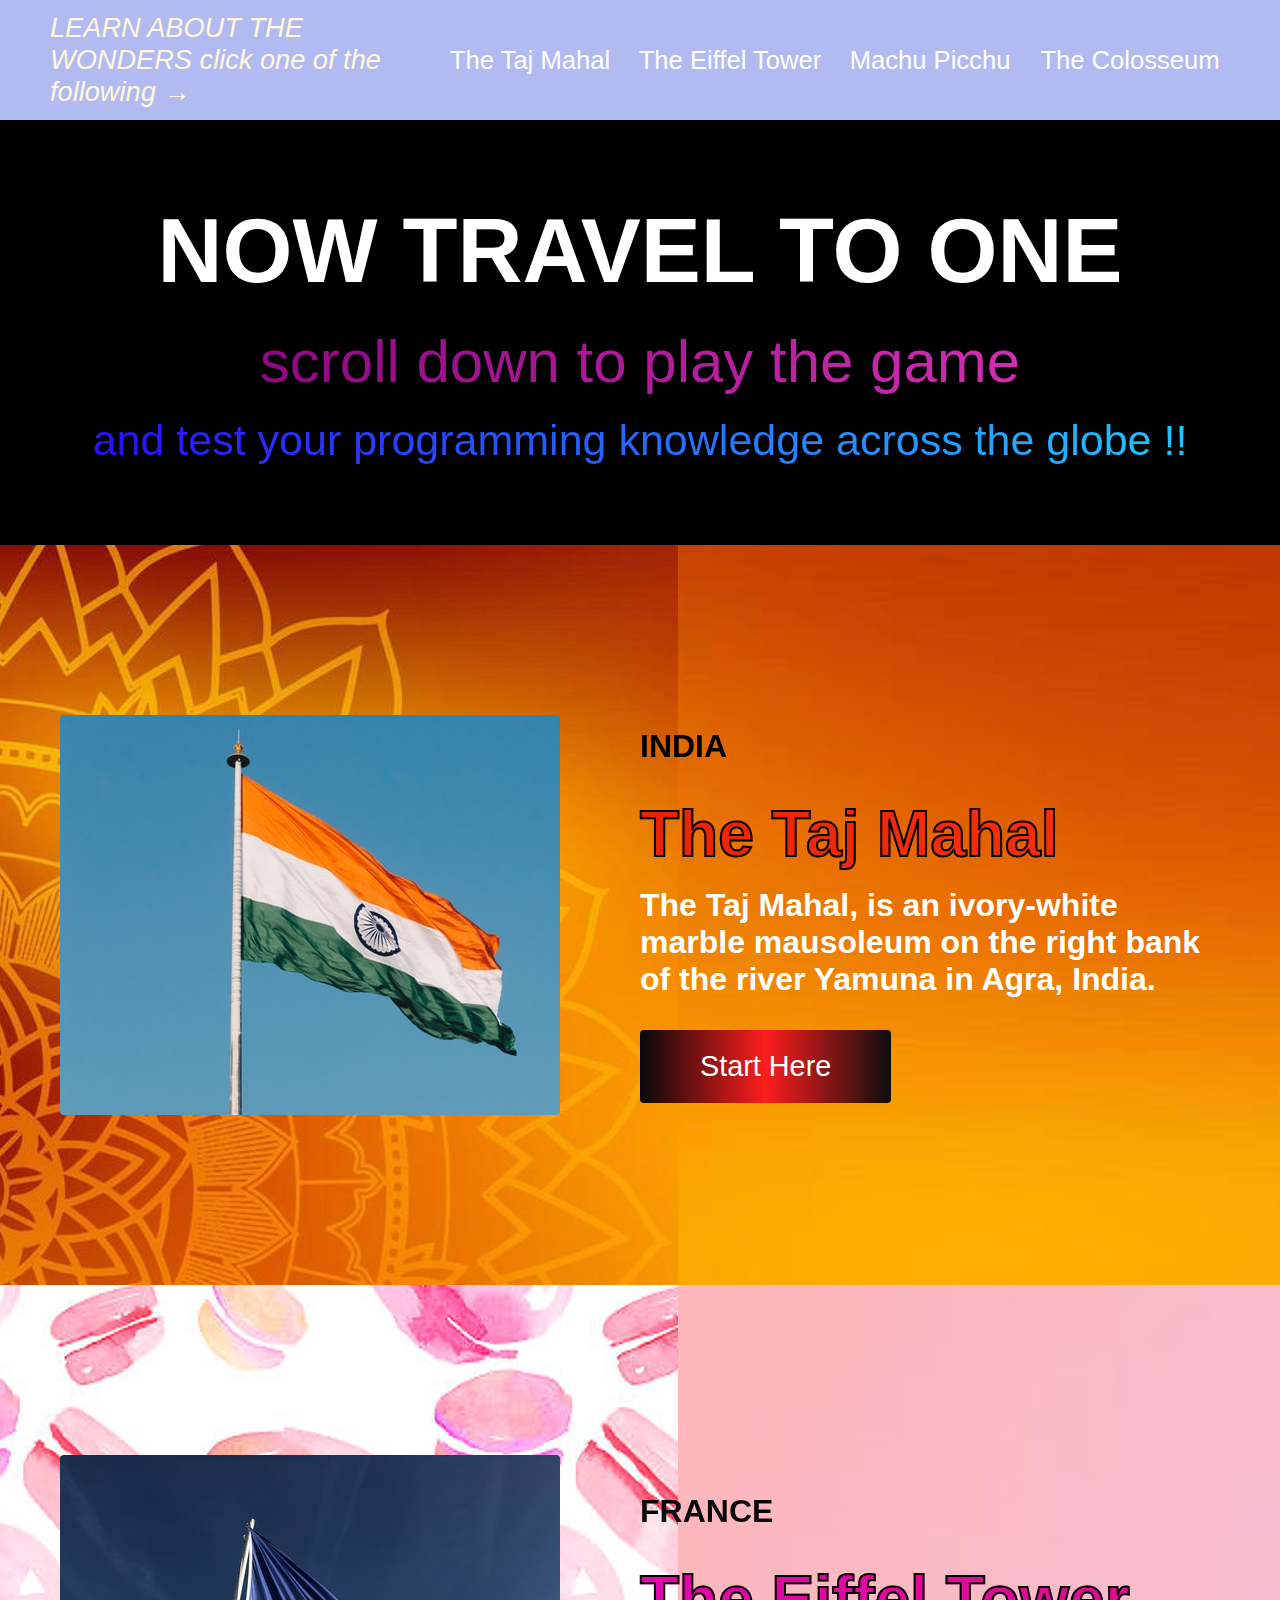
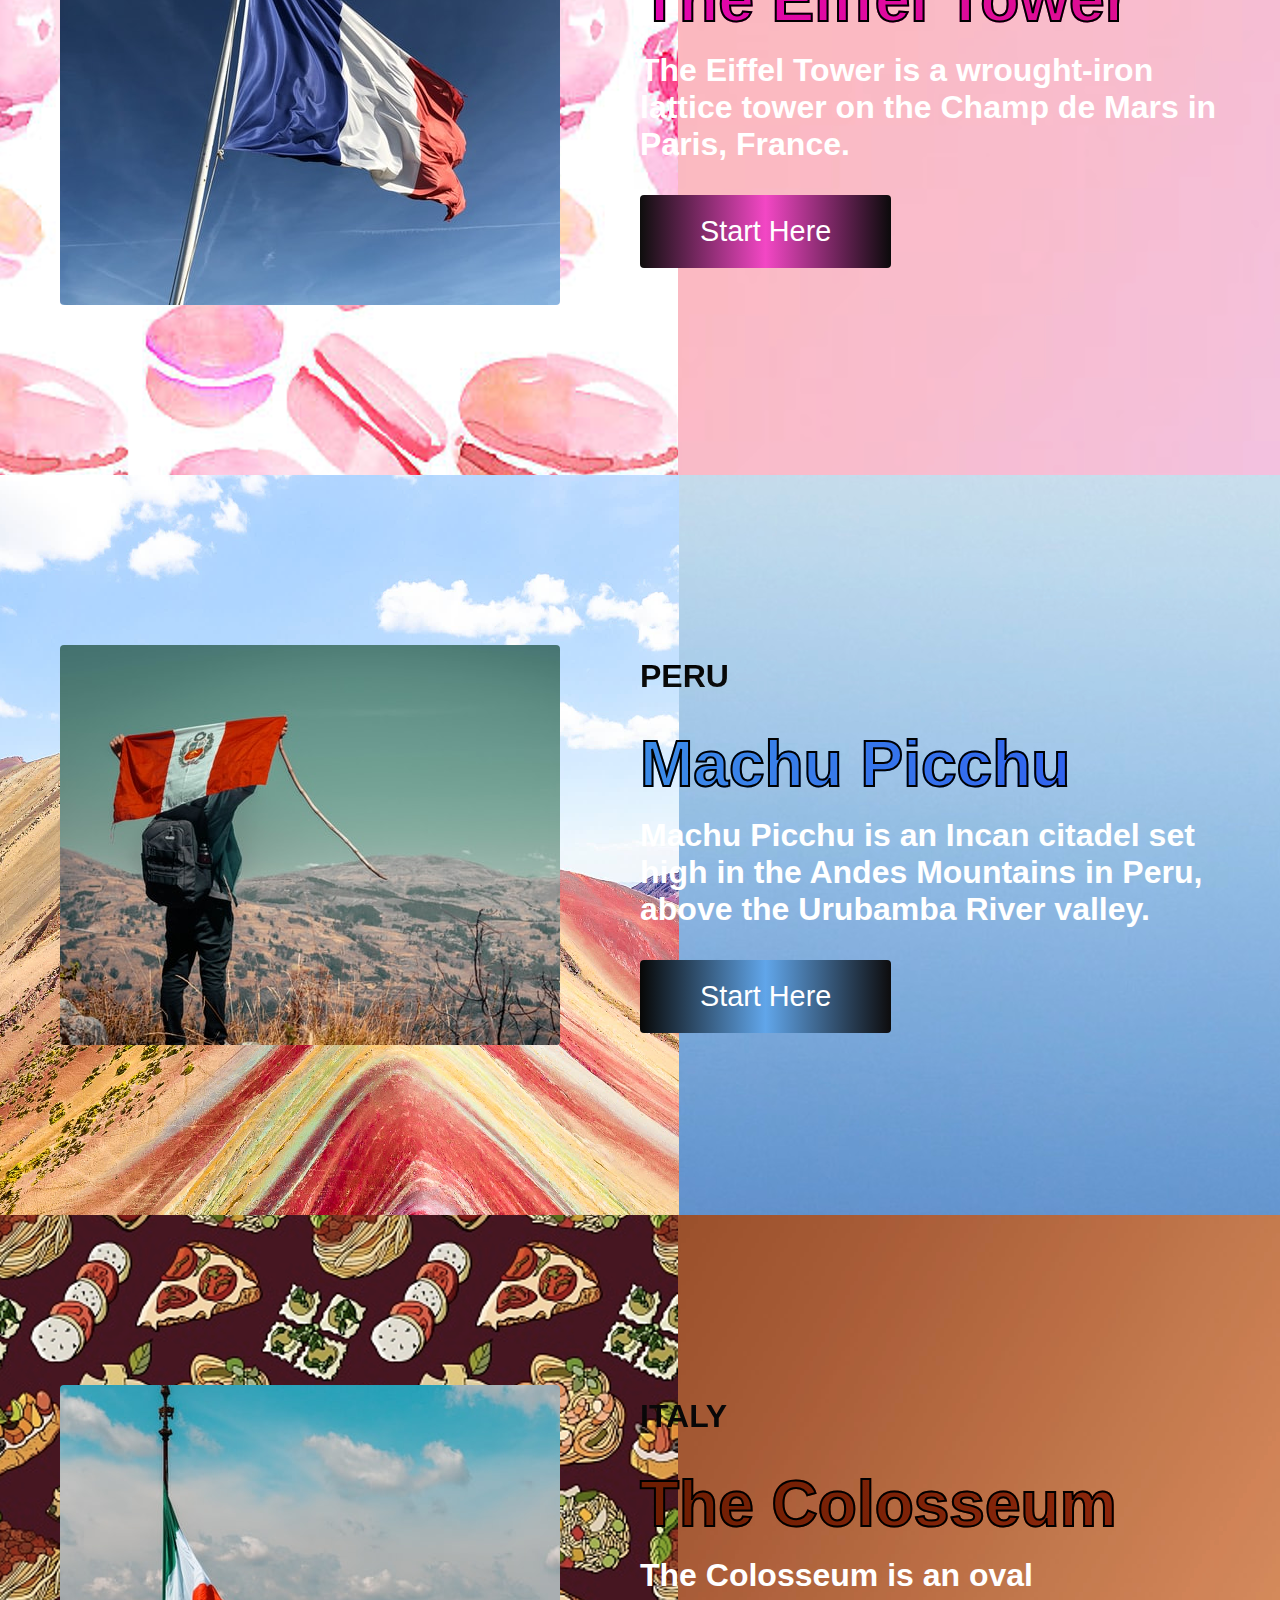
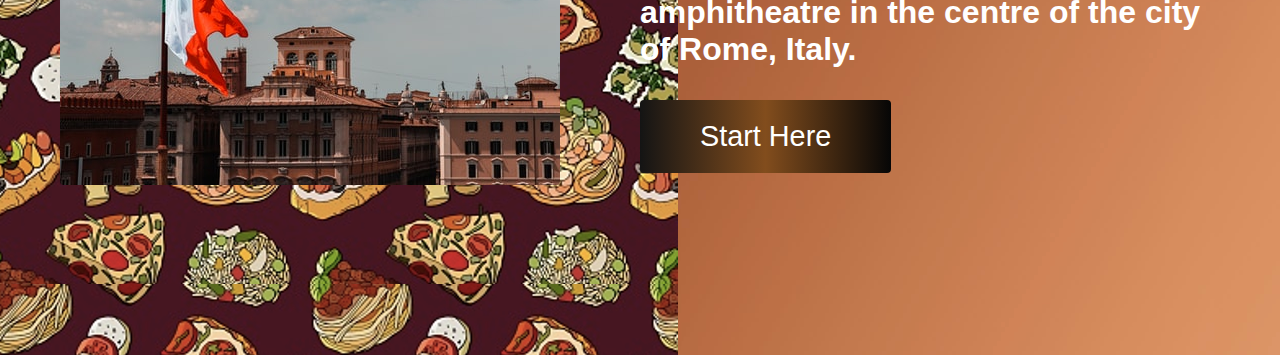
<file: index.html>
<!DOCTYPE html>
<html lang="en">
<head>
    <meta charset="UTF-8">
    <meta http-equiv="X-UA-Compatible" content="IE=edge">
    <meta name="viewport" content="width=device-width, initial-scale=1.0">
    <title>Travel to A Wonder</title>
    <link rel="stylesheet" href="styles.css">
</head>
<body>

    <nav class="control">
        <div class="control__drum">
          <a href="#home" id="control__logo">LEARN ABOUT THE WONDERS click one of the following →</a>
          <div class="control__toggle" id="mobile-menu">
            <span class="bar"></span>
            <span class="bar"></span>
            <span class="bar"></span>
          </div>
          <ul class="control__menu">
            <li class="control__item">
              <a href="india.html" class="control__links" id="one-page">The Taj Mahal</a>
            </li>
            <li class="control__item">
              <a href="paris.html" class="control__links" id="two-page">The Eiffel Tower</a>
            </li>
            <li class="control__item">
              <a href="peru.html" class="control__links" id="threes-page">Machu Picchu</a>
            </li>
            <li class="control__item">
                <a href="rome.html" class="control__links" id="four-page">The Colosseum</a>
              </li>

          </ul>
        </div>
      </nav>
      <div class="intro" id="home">
        <div class="intro_home">
          <h1 class="intro_heading">NOW TRAVEL TO ONE</h1>
          <p class="intro__description">scroll down to play the game</p>
          <p class="intro__description1">and test your programming knowledge across the globe !!</p>
        </div>
      </div>
      
      <div class="india" id="about">
        <div class="india__container">
          <div class="india__img--container">
            <div class="india__img--card"><i class="fas fa-layer-group"></i></div>
          </div>
          <div class="india__content">
            <h1>India</h1>
            <h2>The Taj Mahal</h2>
            <p>The Taj Mahal, is an ivory-white marble mausoleum on the right bank of the river Yamuna in Agra, India.</p>
            <button class="india__btn"><a href="question1.html">Start Here</a></button>
          </div>
        </div>
      </div>

      <div class="france" id="tower">
        <div class="france__container">
          <div class="france__img--container">
            <div class="france__img--card"><i class="fas fa-layer-group"></i></div>
          </div>
          <div class="france__content">
            <h1>France</h1>
            <h2>The Eiffel Tower</h2>
            <p>The Eiffel Tower is a wrought-iron lattice tower on the Champ de Mars in Paris, France.</p>
            <button class="france__btn"><a href="question2.html">Start Here</a></button>
          </div>
        </div>
      </div>

      <div class="peru" id="machu">
        <div class="peru__container">
          <div class="peru__img--container">
            <div class="peru__img--card"><i class="fas fa-layer-group"></i></div>
          </div>
          <div class="peru__content">
            <h1>Peru</h1>
            <h2>Machu Picchu</h2>
            <p>Machu Picchu is an Incan citadel set high in the Andes Mountains in Peru, above the Urubamba River valley.</p>
            <button class="peru__btn"><a href="question3.html">Start Here</a></button>
          </div>
        </div>
      </div>

      <div class="rome" id="collo">
        <div class="rome__container">
          <div class="rome__img--container">
            <div class="rome__img--card"><i class="fas fa-layer-group"></i></div>
          </div>
          <div class="rome__content">
            <h1>Italy</h1>
            <h2>The Colosseum</h2>
            <p>The Colosseum is an oval amphitheatre in the centre of the city of Rome, Italy.</p>
            <button class="rome__btn"><a href="question4.html">Start Here</a></button>
          </div>
        </div>
      </div>
   
</body>
</html>
</file>
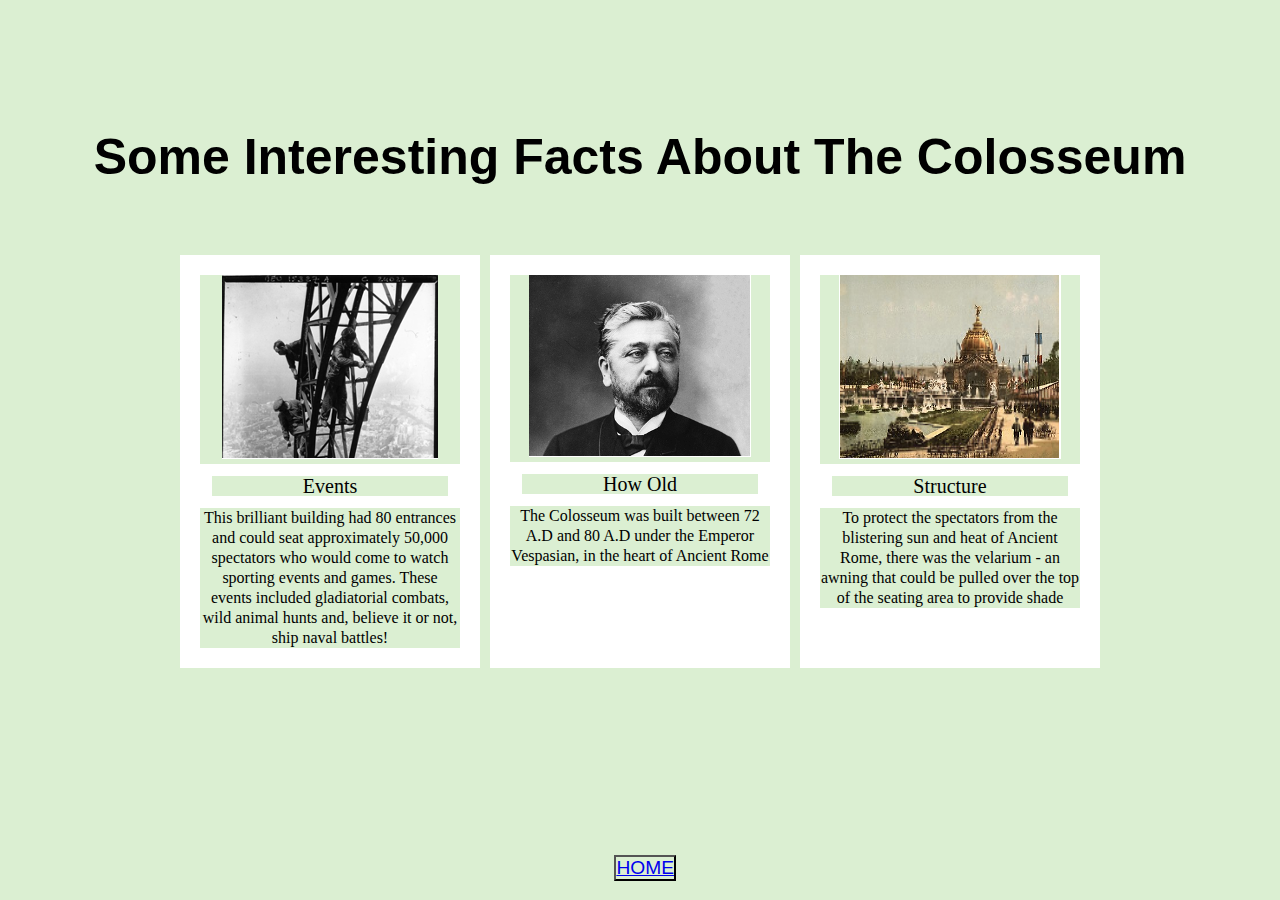
<file: colosseumfacts.html>
<!DOCTYPE html>
<html lang="en">
<head>
    <meta charset="UTF-8">
    <meta http-equiv="X-UA-Compatible" content="IE=edge">
    <meta name="viewport" content="width=device-width, initial-scale=1.0">
    <title>The Colosseum Facts</title>
</head>
<body>
    <div class="tfacts">
        <h1>Some Interesting Facts About The Colosseum</h1>
        <div class="tower">
            <div class="team_facts">
                <div class="team_image">
                    <img src="painti.png" alt="team_facts_image">
                </div>
                <p class="number">Events</p>
                <p>This brilliant building had 80 entrances and could seat approximately 50,000 spectators who would come to watch sporting events and games. These events included gladiatorial combats, wild animal hunts and, believe it or not, ship naval battles!</p>
</div>
<div class="team_facts">
    <div class="team_image">
        <img src="engine.png" alt="team_facts_image">
    </div>
    <p class="number">How Old</p>
    <p>The Colosseum was built between 72 A.D and 80 A.D under the Emperor Vespasian, in the heart of Ancient Rome</p>
</div>
 <div class="team_facts">
    <div class="team_image">
        <img src="fair.png" alt="team_facts_image">
    </div>
     <p class="number">Structure</p>
     <p>To protect the spectators from the blistering sun and heat of Ancient Rome, there was the velarium - an awning that could be pulled over the top of the seating area to provide shade </p>
 </div>
        </div>
    </div>
    <button class="factshome"><a href="index.html">HOME</a></button>

</body>
</html>
<style>
*{
    margin: 0;
    padding: 0;
    box-sizing: border-box;

    background: rgb(219, 239, 210);
    }

    .tfacts{
margin-top: 10%;

    }

    .tfacts h1{
        font-family: sans-serif;
        font-size: 50px;
        text-align: center;
        margin-bottom: 5%;
    }

    .tower{
display: flex;
width: auto;
text-align: center;
justify-content: center;

    }
    .tower .team_facts{
    background: white;
    margin: 5px;
    width: 300px;
    margin-bottom: 20px;
    padding: 20px;
    line-height: 20px;
    position: relative;
    color: black;
    }



    .tower .team_facts p.number{

    font-size: 20px;
    margin: 12px;
    
    }

    .factshome{
font-size: 1.2rem;
text-align: center;
margin: 0 auto;
padding: 0;
position: absolute;
top: 95% ;
left: 48%;
transform: translate(-50, -50);
text-decoration: none;
    }


</style>
</file>
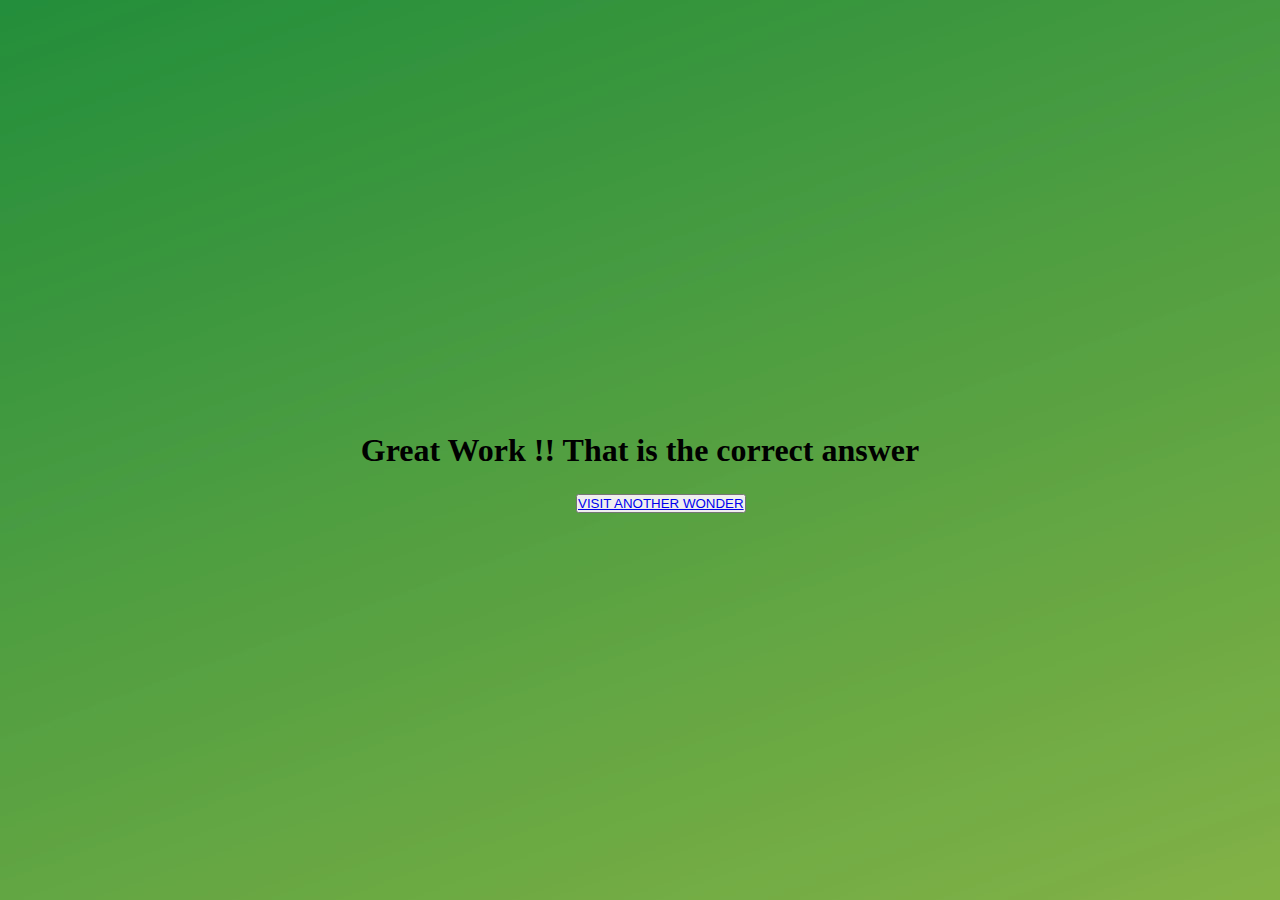
<file: correct.html>
<!DOCTYPE html>
<html lang="en">
<head>
    <meta charset="UTF-8">
    <meta http-equiv="X-UA-Compatible" content="IE=edge">
    <meta name="viewport" content="width=device-width, initial-scale=1.0">
    <title>Correct</title>
</head>
<body>
    <div class="correct">
        <h1>Great Work !! That is the correct answer</h1>
    </div>
    <div id="container">
        <button class="correct__btn"><a href="index.html">VISIT ANOTHER WONDER</a></button>
    </div> 
   

</body>
<style>
* {
    margin: 0;
    padding: 0;
}


.correct {
    width: 100%;
    height: 100vh;
    background-size: cover;
    justify-content: center;
    background-position: center;
    display: flex;
    align-items: center;
    background: url(./green.jpg)
}

#container{
    font-size: 4rem;
    text-align: center;
margin: 0 auto;
padding: 0;
position: absolute;
top: 50% ;
left: 45%;
transform: translate(-50, -50);


}


</style>

</html>
</file>
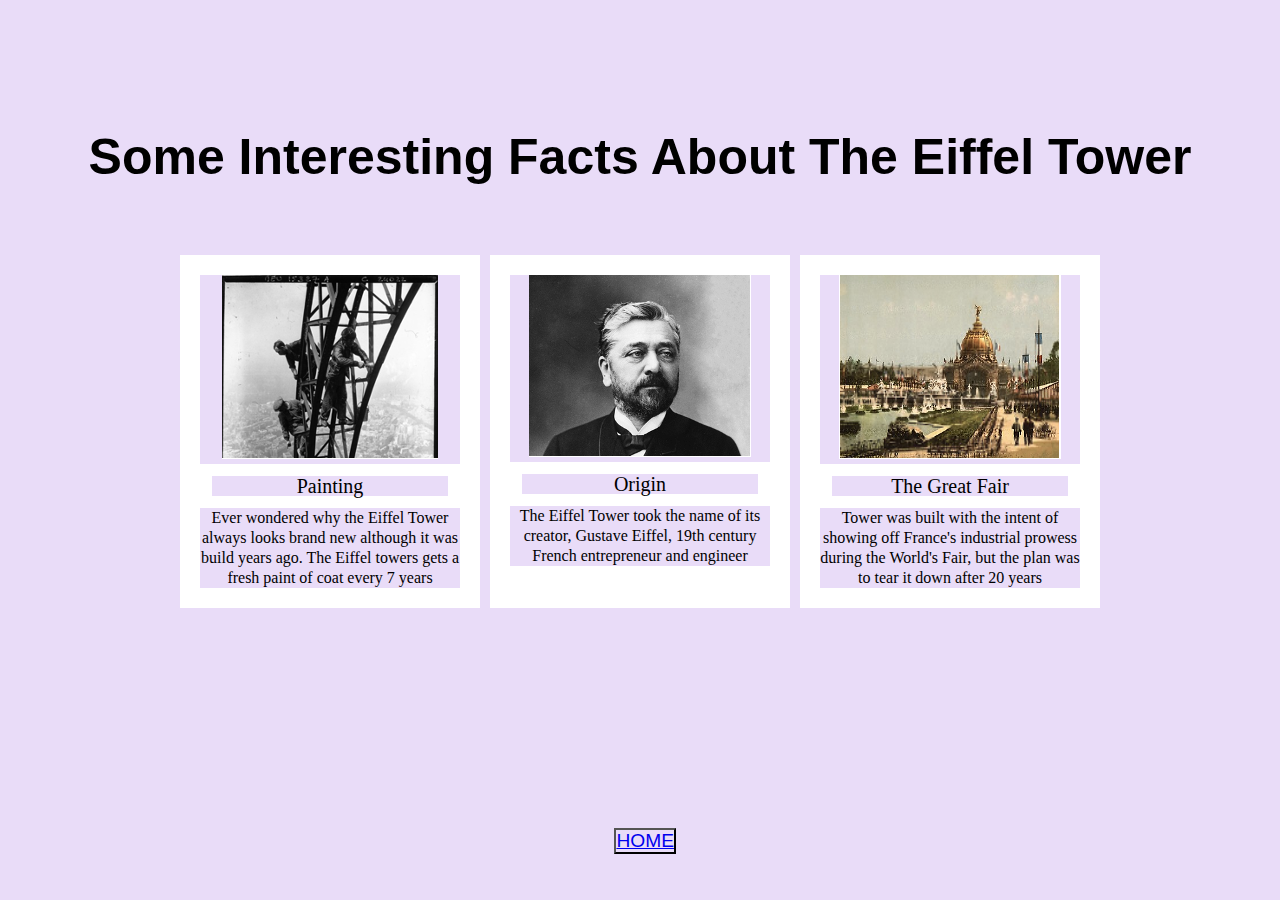
<file: eiffeltowerfacts.html>
<!DOCTYPE html>
<html lang="en">
<head>
    <meta charset="UTF-8">
    <meta http-equiv="X-UA-Compatible" content="IE=edge">
    <meta name="viewport" content="width=device-width, initial-scale=1.0">
    <title>The Eiffel Tower Facts</title>
</head>
<body>
    <div class="tfacts">
        <h1>Some Interesting Facts About The Eiffel Tower</h1>
        <div class="tower">
            <div class="team_facts">
                <div class="team_image">
                    <img src="painti.png" alt="team_facts_image">
                </div>
                <p class="number">Painting</p>
                <p>Ever wondered why the Eiffel Tower always looks brand new although it was build years ago. The Eiffel towers gets a fresh paint of coat every 7 years </p>
</div>
<div class="team_facts">
    <div class="team_image">
        <img src="engine.png" alt="team_facts_image">
    </div>
    <p class="number">Origin</p>
    <p>The Eiffel Tower took the name of its creator, Gustave Eiffel, 19th century French entrepreneur and engineer</p>
</div>
 <div class="team_facts">
    <div class="team_image">
        <img src="fair.png" alt="team_facts_image">
    </div>
     <p class="number">The Great Fair</p>
     <p>Tower was built with the intent of showing off France's industrial prowess during the World's Fair, but the plan was to tear it down after 20 years </p>
 </div>
        </div>
    </div>
    <button class="factshome"><a href="index.html">HOME</a></button>

</body>
</html>
<style>
*{
    margin: 0;
    padding: 0;
    box-sizing: border-box;

    background: rgb(233, 220, 248);
    }

    .tfacts{
margin-top: 10%;

    }

    .tfacts h1{
        font-family: sans-serif;
        font-size: 50px;
        text-align: center;
        margin-bottom: 5%;
    }

    .tower{
display: flex;
width: auto;
text-align: center;
justify-content: center;

    }
    .tower .team_facts{
    background: white;
    margin: 5px;
    width: 300px;
    margin-bottom: 20px;
    padding: 20px;
    line-height: 20px;
    position: relative;
    color: black;
    }



    .tower .team_facts p.number{

    font-size: 20px;
    margin: 12px;
    
    }

    .factshome{
font-size: 1.2rem;
text-align: center;
margin: 0 auto;
padding: 0;
position: absolute;
top: 92% ;
left: 48%;
transform: translate(-50, -50);
text-decoration: none;
    }


</style>
</file>
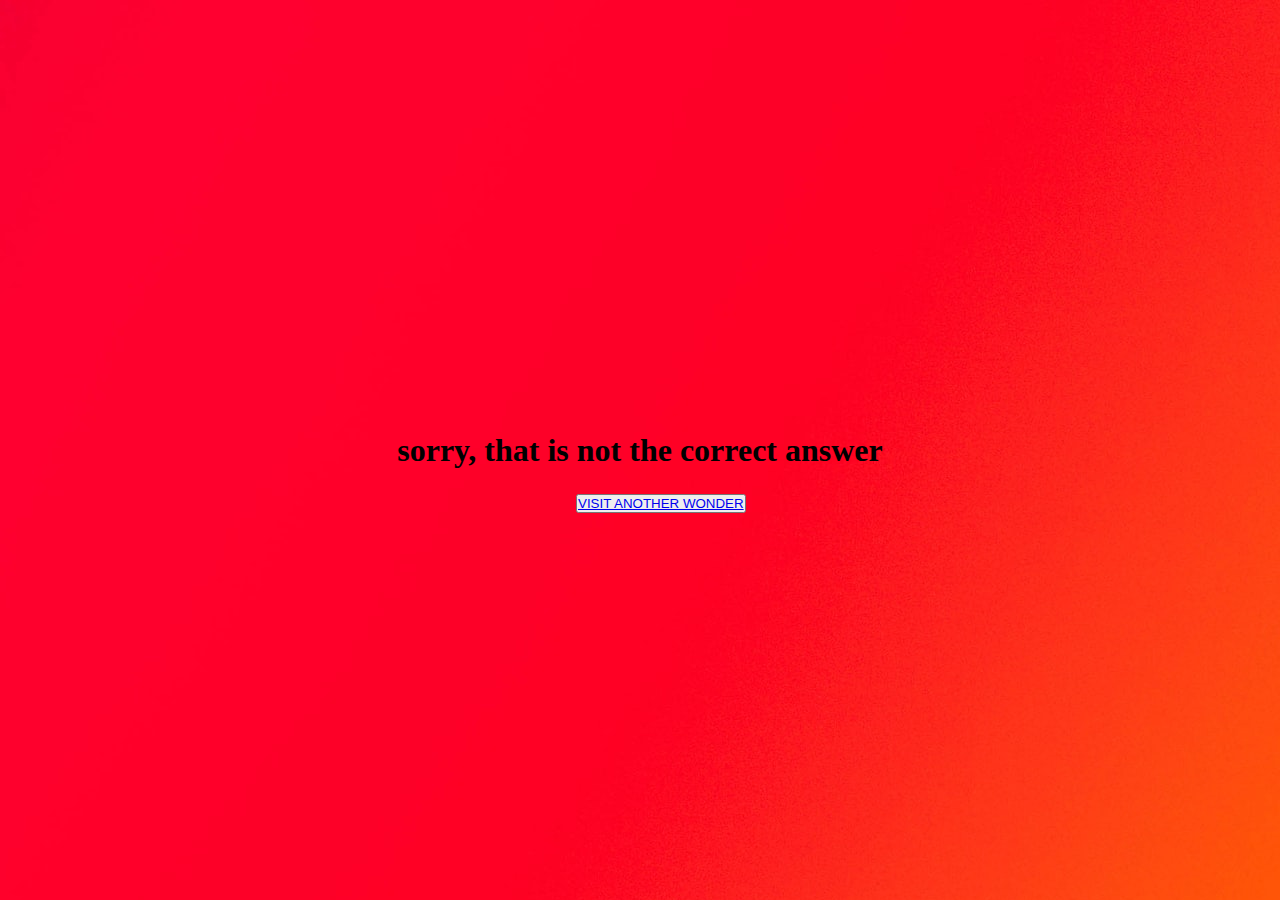
<file: incorrect.html>
<!DOCTYPE html>
<html lang="en">
<head>
    <meta charset="UTF-8">
    <meta http-equiv="X-UA-Compatible" content="IE=edge">
    <meta name="viewport" content="width=device-width, initial-scale=1.0">
    <title>Incorrect</title>
</head>
<body>
    <div class="incorrect">
        <h1>sorry, that is not the correct answer</h1>
    </div>
    <div id="container">
        <button class="correct__btn"><a href="index.html">VISIT ANOTHER WONDER</a></button>
    </div> 
   

</body>
<style>
* {
    margin: 0;
    padding: 0;
}


.incorrect {
    width: 100%;
    height: 100vh;
    background-size: cover;
    justify-content: center;
    background-position: center;
    display: flex;
    align-items: center;
    background: url(./redd.jpg)
}

#container{
    font-size: 2rem;
    font-size: 4rem;
    text-align: center;
margin: 0 auto;
padding: 0;
position: absolute;
top: 50% ;
left: 45%;
transform: translate(-50, -50);
}


</style>

</html>
</file>
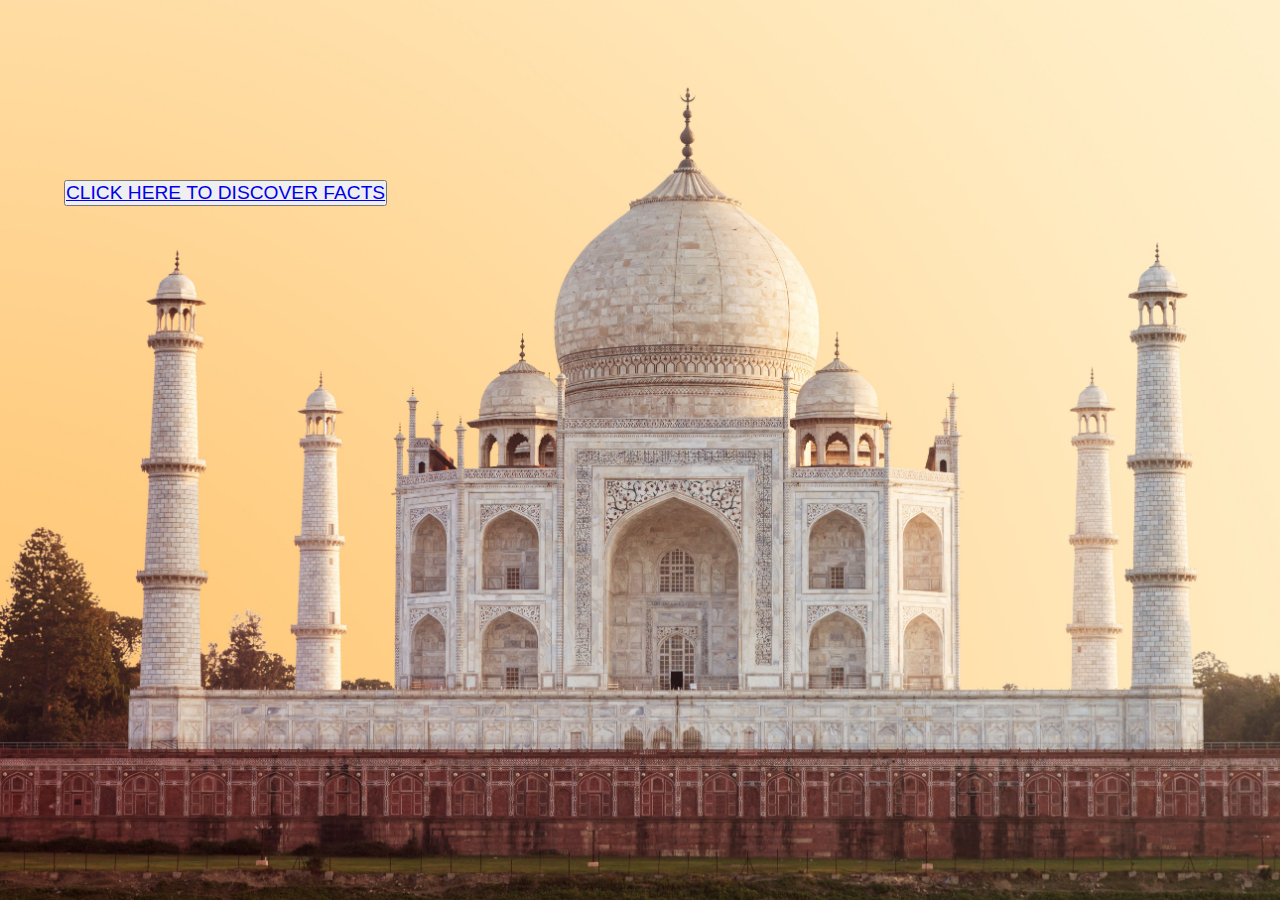
<file: india.html>
<!DOCTYPE html>
<html lang="en">
<head>
    <meta charset="UTF-8">
    <meta http-equiv="X-UA-Compatible" content="IE=edge">
    <meta name="viewport" content="width=device-width, initial-scale=1.0">
    <title>The Tajmahal</title>
</head>
<body>
    <div class="background"></div>
    <button class="facts"><a href="tajmahalfacts.html">CLICK HERE TO DISCOVER FACTS</a></button>


</body>
<style>
* {
    margin: 0;
    padding: 0;
}

.background {
    background-image: url(./mahal.jpg);
    background-size: cover;
    height: 100vh;
}


.facts{
font-size: 1.2rem;
text-align: center;
margin: 0 auto;
padding: 0;
position: absolute;
top: 20% ;
left: 5%;
transform: translate(-50, -50);
text-decoration: none;

}

</style>

</html>
</file>
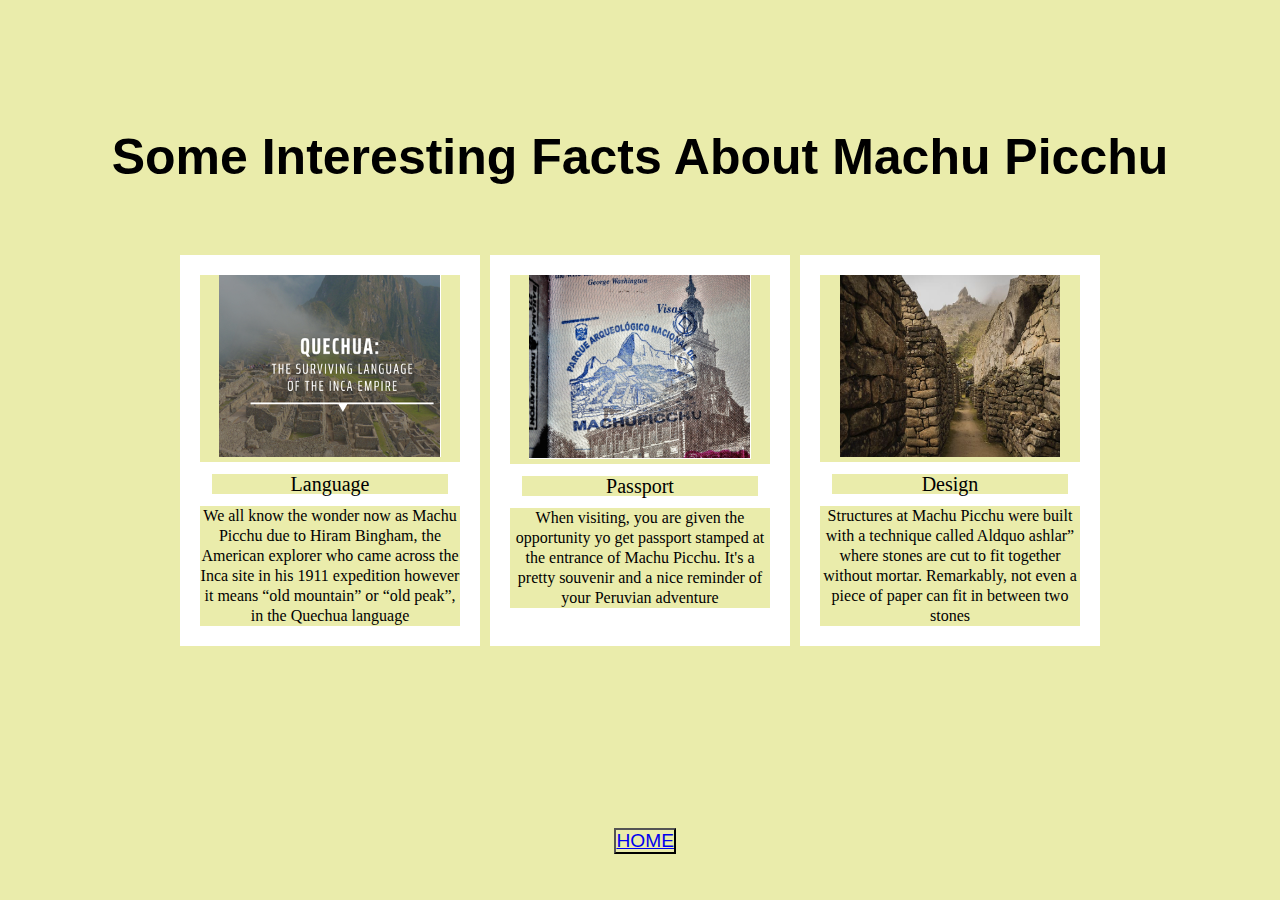
<file: machufacts.html>
<!DOCTYPE html>
<html lang="en">
<head>
    <meta charset="UTF-8">
    <meta http-equiv="X-UA-Compatible" content="IE=edge">
    <meta name="viewport" content="width=device-width, initial-scale=1.0">
    <title>Machu Picchu Facts</title>
</head>
<body>
    <div class="tfacts">
        <h1>Some Interesting Facts About Machu Picchu</h1>
        <div class="machu">
            <div class="team_facts">
                <div class="team_image">
                    <img src="lang.png" alt="team_facts_image">
                </div>
                <p class="number">Language</p>
                <p>We all know the wonder now as Machu Picchu due to Hiram Bingham, the American explorer who came across the Inca site in his 1911 expedition however it means “old mountain” or “old peak”, in the Quechua language</p>
</div>
<div class="team_facts">
    <div class="team_image">
        <img src="passport.png" alt="team_facts_image">
    </div>
    <p class="number">Passport</p>
    <p>When visiting, you are given the opportunity yo get passport stamped at the entrance of Machu Picchu. It's a pretty souvenir and a nice reminder of your Peruvian adventure </p>
</div>
 <div class="team_facts">
    <div class="team_image">
        <img src="brick.png" alt="team_facts_image">
    </div>
     <p class="number">Design</p>
     <p>Structures at Machu Picchu were built with a technique called Aldquo ashlar” where stones are cut to fit together without mortar. Remarkably, not even a piece of paper can fit in between two stones</p>
 </div>
        </div>
    </div>
    <button class="factshome"><a href="index.html">HOME</a></button>

</body>
</html>
<style>
*{
    margin: 0;
    padding: 0;
    box-sizing: border-box;

    background: rgb(234, 236, 171);
    }

    .tfacts{
margin-top: 10%;

    }

    .tfacts h1{
        font-family: sans-serif;
        font-size: 50px;
        text-align: center;
        margin-bottom: 5%;
    }

    .machu{
display: flex;
width: auto;
text-align: center;
justify-content: center;

    }
    .machu .team_facts{
    background: white;
    margin: 5px;
    width: 300px;
    margin-bottom: 20px;
    padding: 20px;
    line-height: 20px;
    position: relative;
    color: black;
    }



    .machu .team_facts p.number{

    font-size: 20px;
    margin: 12px;
    
    }

    .factshome{
font-size: 1.2rem;
text-align: center;
margin: 0 auto;
padding: 0;
position: absolute;
top: 92% ;
left: 48%;
transform: translate(-50, -50);
text-decoration: none;
    }


</style>
</file>
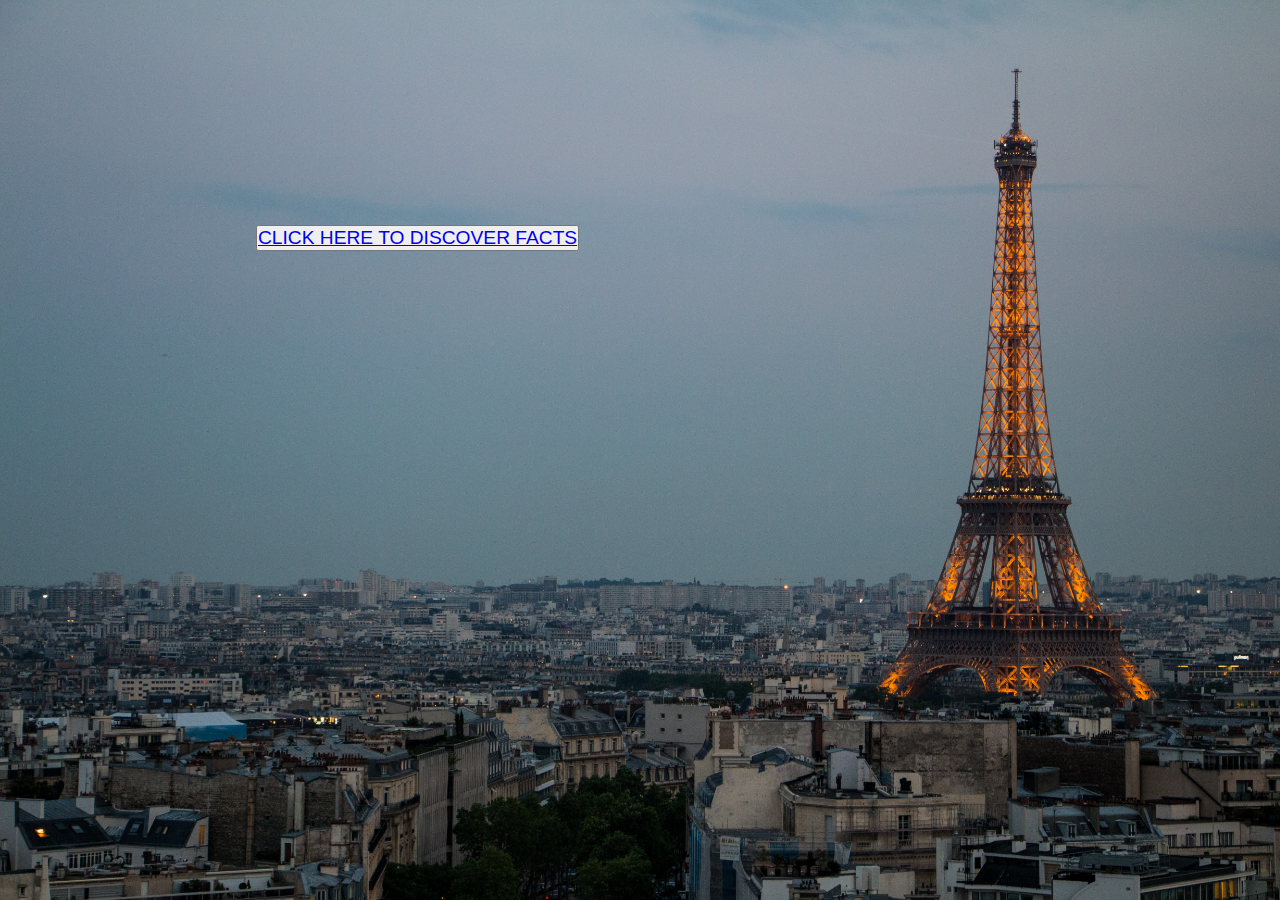
<file: paris.html>
<!DOCTYPE html>
<html lang="en">
<head>
    <meta charset="UTF-8">
    <meta http-equiv="X-UA-Compatible" content="IE=edge">
    <meta name="viewport" content="width=device-width, initial-scale=1.0">
    <title>eiffel tower</title>
</head>
<body>
    <div class="background"></div>
    <button class="facts"><a href="eiffeltowerfacts.html">CLICK HERE TO DISCOVER FACTS</a></button>

</body>
<style>
* {
    margin: 0;
    padding: 0;
}

.background {
    background-image: url(./par.jpg);
    background-size: cover;
    height: 100vh;
}

.facts{
font-size: 1.2rem;
text-align: center;
margin: 0 auto;
padding: 0;
position: absolute;
top: 25% ;
left: 20%;
transform: translate(-50, -50);
text-decoration: none;

}

</style>

</html>
</file>
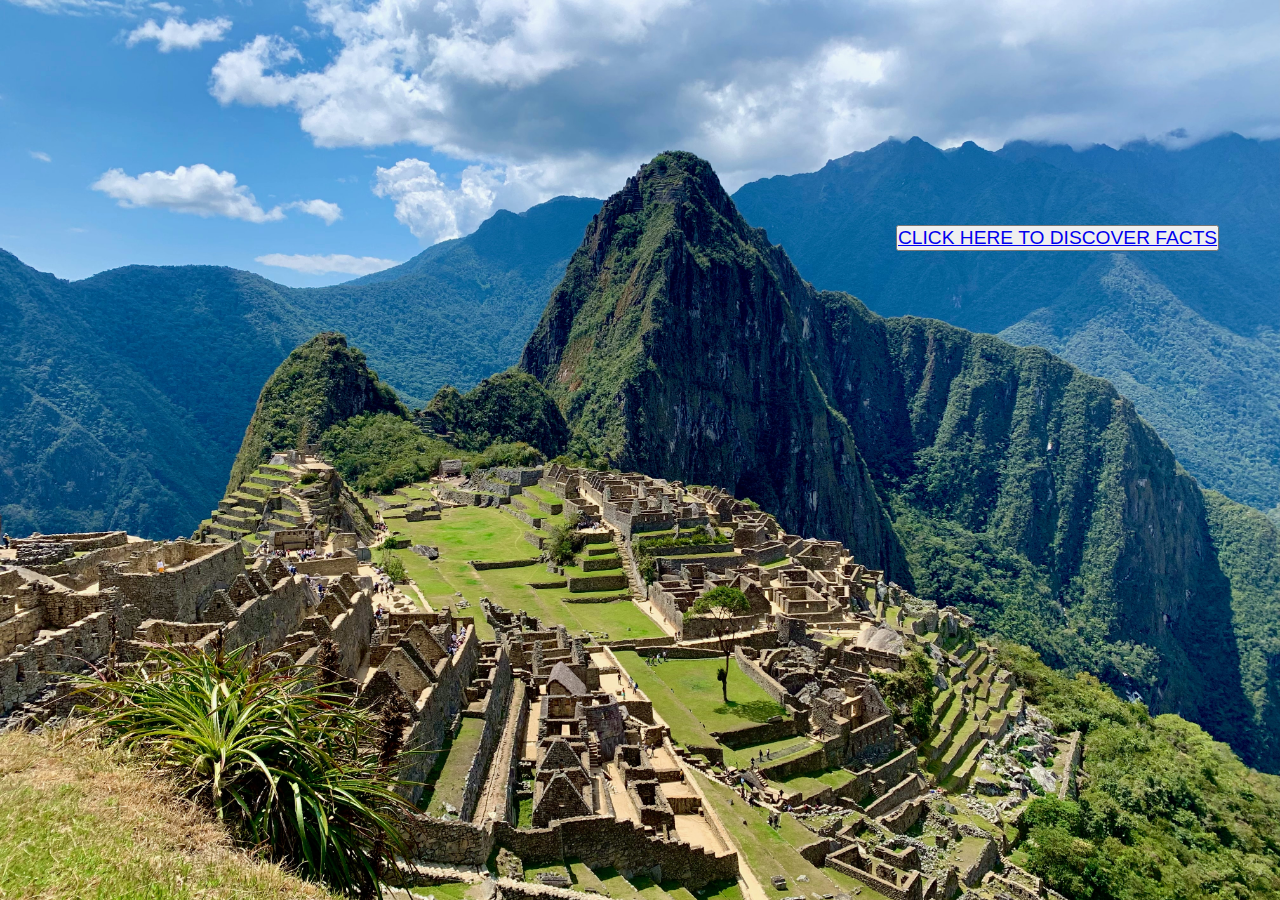
<file: peru.html>
<!DOCTYPE html>
<html lang="en">
<head>
    <meta charset="UTF-8">
    <meta http-equiv="X-UA-Compatible" content="IE=edge">
    <meta name="viewport" content="width=device-width, initial-scale=1.0">
    <title>Machu Picchu</title>
</head>
<body>
    <div class="background"></div>
    <button class="facts"><a href="machufacts.html">CLICK HERE TO DISCOVER FACTS</a></button>


</body>
<style>
* {
    margin: 0;
    padding: 0;
}

.background {
    background-image: url(./machu.jpg);
    background-size: cover;
    height: 100vh;
}

.facts{
font-size: 1.2rem;
text-align: center;
margin: 0 auto;
padding: 0;
position: absolute;
top: 25% ;
left: 70%;
transform: translate(-50, -50);
text-decoration: none;

}

</style>

</html>
</file>
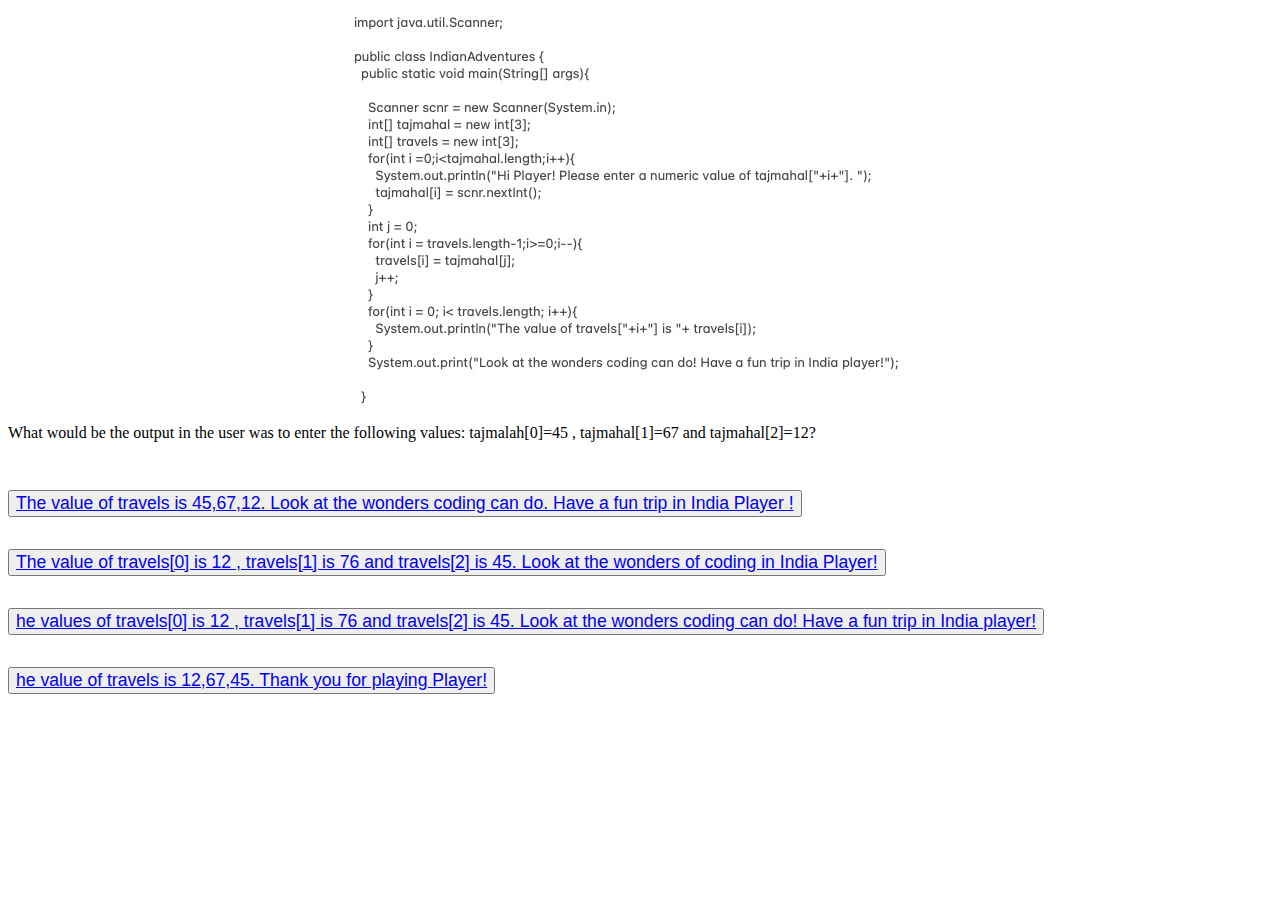
<file: question1.html>
<!DOCTYPE html>
<html lang="en">
<head>
    <meta charset="UTF-8">
    <meta http-equiv="X-UA-Compatible" content="IE=edge">
    <meta name="viewport" content="width=device-width, initial-scale=1.0">
    <title>Question 1</title>
</head>
<body>
    <div class="question1" id="tower">
        <div class="question1__container">
            <div class="question1__img--container">
                <div class="question1__img--card"><i class="fas fa-layer-group"></i></div>
              </div>
          <div class="question1__content">
            <p>What would be the output in the user was to enter the following values:
                tajmalah[0]=45 , tajmahal[1]=67 and tajmahal[2]=12?</p>
                <button class="question1__btn"><a href="incorrect.html">The value of travels is 45,67,12. Look at the wonders coding can do. Have a fun trip in India Player !</a></button>
                <button class="question1__btn"><a href="incorrect.html">The value of travels[0] is 12 , travels[1] is 76 and travels[2] is 45. Look at the wonders of coding in India Player!</a></button>
                <button class="question1__btn"><a href="correct.html">he values of travels[0] is 12 , travels[1] is 76 and travels[2] is 45. Look at the wonders coding can do! Have a fun trip in India player!</a></button>
                <button class="question1__btn"><a href="incorrect.html">he value of travels is 12,67,45. Thank you for playing Player!</a></button>
          </div>
        </div>
      </div>
            
           
</body>

</html>

<style>
.question1__img--card {
background-image: url(./data.jpeg);
width: 600px;
height: 400px;
margin: auto;
display: block;
justify-content: center;
background-color: bisque;


}


.question1__btn {
    font-size: 1.1rem;
    cursor: pointer;
    margin-top: 2rem;
}

</style>
</file>
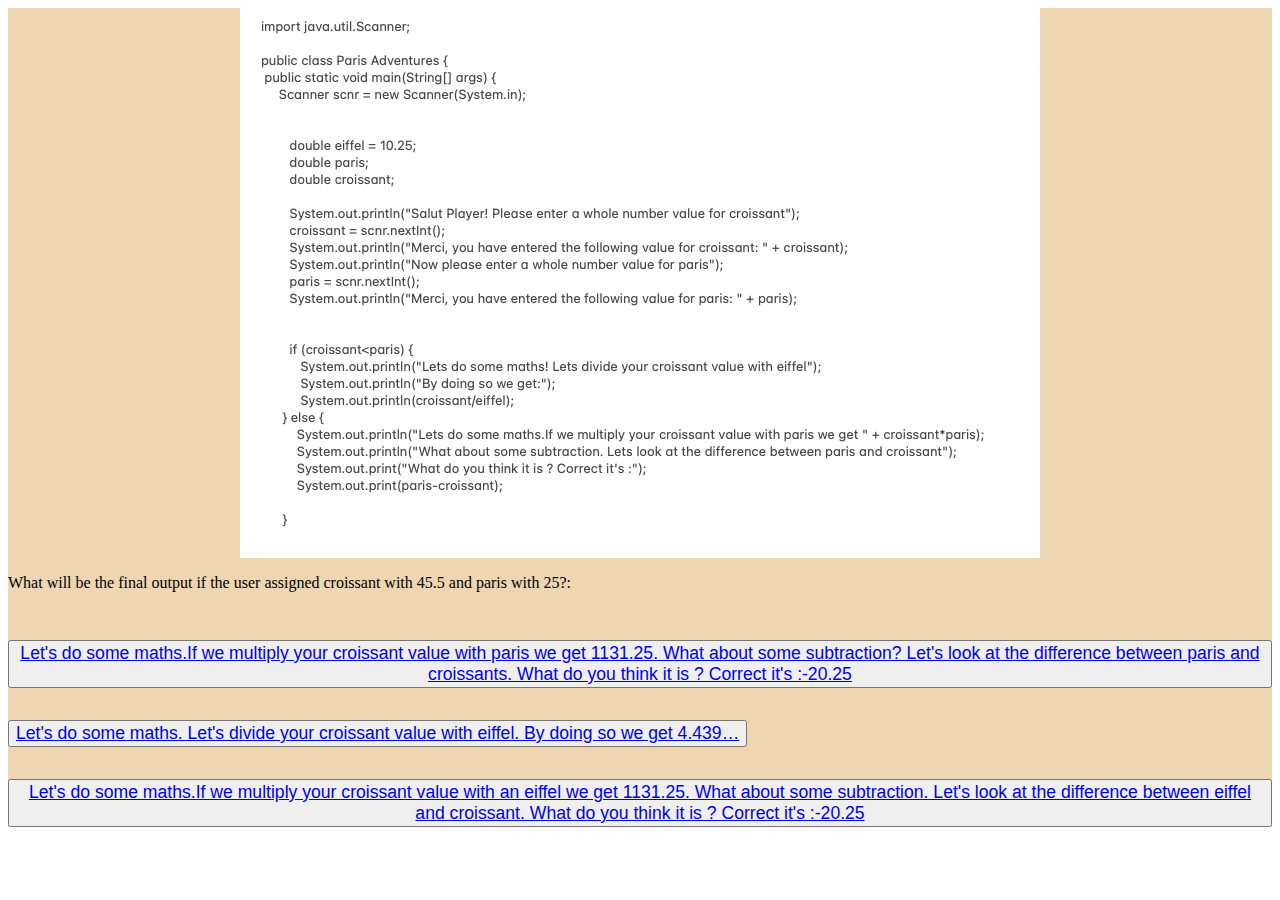
<file: question2.html>
<!DOCTYPE html>
<html lang="en">
<head>
    <meta charset="UTF-8">
    <meta http-equiv="X-UA-Compatible" content="IE=edge">
    <meta name="viewport" content="width=device-width, initial-scale=1.0">
    <title>Question 2</title>
</head>
<body>
    <div class="question2" id="tower">
        <div class="question2__container">
            <div class="question2__img--container">
                <div class="question2__img--card"><i class="fas fa-layer-group"></i></div>
              </div>
          <div class="question1__content">
            <p>What will be the final output if the user assigned croissant with 45.5 and paris with 25?:</p>
                <button class="question2__btn"><a href="correct.html">Let's do some maths.If we multiply your croissant value with paris we get 1131.25. What about some subtraction? Let's look at the difference between paris and croissants. What do you think it is ? Correct it's :-20.25</a></button>
                <button class="question2__btn"><a href="incorrect.html">Let's do some maths. Let's divide your croissant value with eiffel. By doing so we get 4.439…</a></button>
                <button class="question2__btn"><a href="incorrect.html">Let's do some maths.If we multiply your croissant value with an eiffel we get 1131.25. What about some subtraction. Let's look at the difference between eiffel and croissant. What do you think it is ? Correct it's :-20.25</a></button>

          </div>
        </div>
      </div>
            
           
</body>

</html>

<style>
.question2{
    background: rgb(238, 214, 179);
}

.question2__img--card {
background-image: url(./question2.jpeg);
width: 800px;
height: 550px;
margin: auto;
display: block;
justify-content: center;
background-color: bisque;


}

.question2__content {
    margin-top: 2rem;
    font-size: 2rem;
    font-weight: 700;
}

.question2__btn {
    font-size: 1.1rem;
    cursor: pointer;
    position: ltr;
    margin-top: 2rem;
}

</style>
</file>
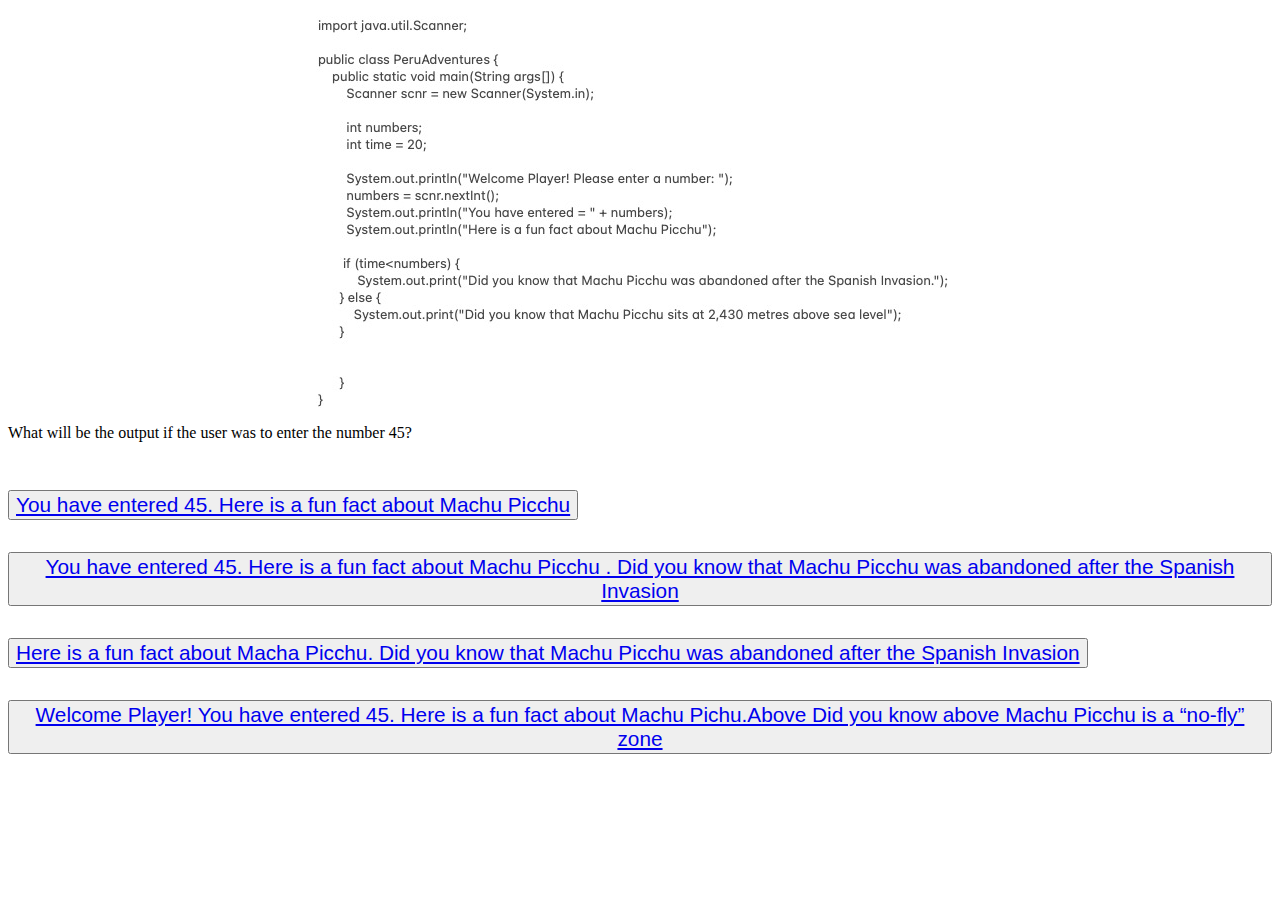
<file: question3.html>
<!DOCTYPE html>
<html lang="en">
<head>
    <meta charset="UTF-8">
    <meta http-equiv="X-UA-Compatible" content="IE=edge">
    <meta name="viewport" content="width=device-width, initial-scale=1.0">
    <title>Question 3</title>
</head>
<body>
    <div class="question3" id="tower">
        <div class="question3__container">
            <div class="question3__img--container">
                <div class="question3__img--card"><i class="fas fa-layer-group"></i></div>
              </div>
          <div class="question1__content">
            <p>What will be the output if the user was to enter the number 45?</p>
                <button class="question3__btn"><a href="incorrect.html">You have entered 45. Here is a fun fact about Machu Picchu</a></button>
                <button class="question3__btn"><a href="correct.html">You have entered 45. Here is a fun fact about Machu Picchu . Did you know that Machu Picchu was abandoned after the Spanish Invasion</a></button>
                <button class="question3__btn"><a href="incorrect.html">Here is a fun fact about Macha Picchu. Did you know that Machu Picchu was abandoned after the Spanish Invasion</a></button>
                <button class="question3__btn"><a href="incorrect.html"> Welcome Player! You have entered 45. Here is a fun fact about Machu Pichu.Above Did you know above Machu Picchu is a “no-fly” zone</a></button>

          </div>
        </div>
      </div>
            
           
</body>

</html>

<style>

.question3__img--card {
background-image: url(./question3.jpeg);
width: 680px;
height: 400px;
margin: auto;
display: block;


}

.question3__content {
    margin-top: 2rem;
    font-size: 2rem;
    font-weight: 700;
}

.question3__btn {
    font-size: 1.3rem;
    cursor: pointer;
    position: ltr;
    margin-top: 2rem;
}

</style>
</file>
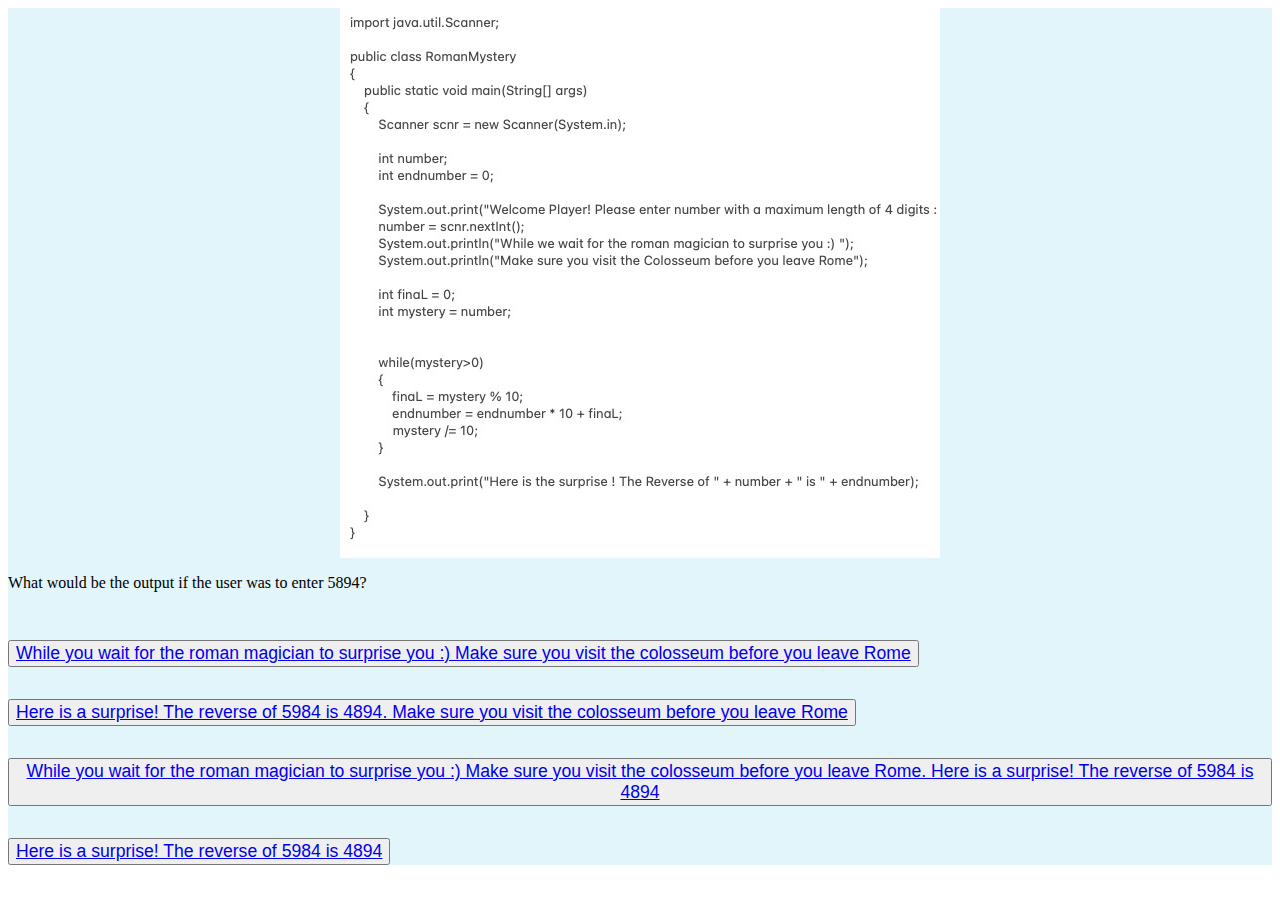
<file: question4.html>
<!DOCTYPE html>
<html lang="en">
<head>
    <meta charset="UTF-8">
    <meta http-equiv="X-UA-Compatible" content="IE=edge">
    <meta name="viewport" content="width=device-width, initial-scale=1.0">
    <title>Question 4</title>
</head>
<body>
    <div class="question4" id="tower">
        <div class="question4__container">
            <div class="question4__img--container">
                <div class="question4__img--card"><i class="fas fa-layer-group"></i></div>
              </div>
          <div class="question1__content">
            <p>What would be the output if the user was to enter 5894? </p>
                <button class="question4__btn"><a href="incorrect.html">While you wait for the roman magician to surprise you :) Make sure you visit the colosseum before you leave Rome</a></button>
                <button class="question4__btn"><a href="incorrect.html">Here is a surprise! The reverse of 5984 is 4894. Make sure you visit the colosseum before you leave Rome</a></button>
                <button class="question4__btn"><a href="correct.html">While you wait for the roman magician to surprise you :) Make sure you visit the colosseum before you leave Rome. Here is a surprise! The reverse of 5984 is 4894</a></button>
                <button class="question4__btn"><a href="incorrect.html">Here is a surprise! The reverse of 5984 is 4894</a></button>

          </div>
        </div>
      </div>
            
           
</body>

</html>

<style>
.question4{
    background: rgb(226, 245, 250);
}

    
.question4__img--card {
background-image: url(./questionnn444.jpeg);
width: 600px;
height: 550px;
margin: auto;
display: block;
justify-content: center;
background-color: bisque;


}

.question4__content {
    margin-top: 2rem;
    font-size: 2rem;
    font-weight: 700;
}

.question4__btn {
    font-size: 1.1rem;
    cursor: pointer;
    position: ltr;
    margin-top: 2rem;
}

</style>
</file>
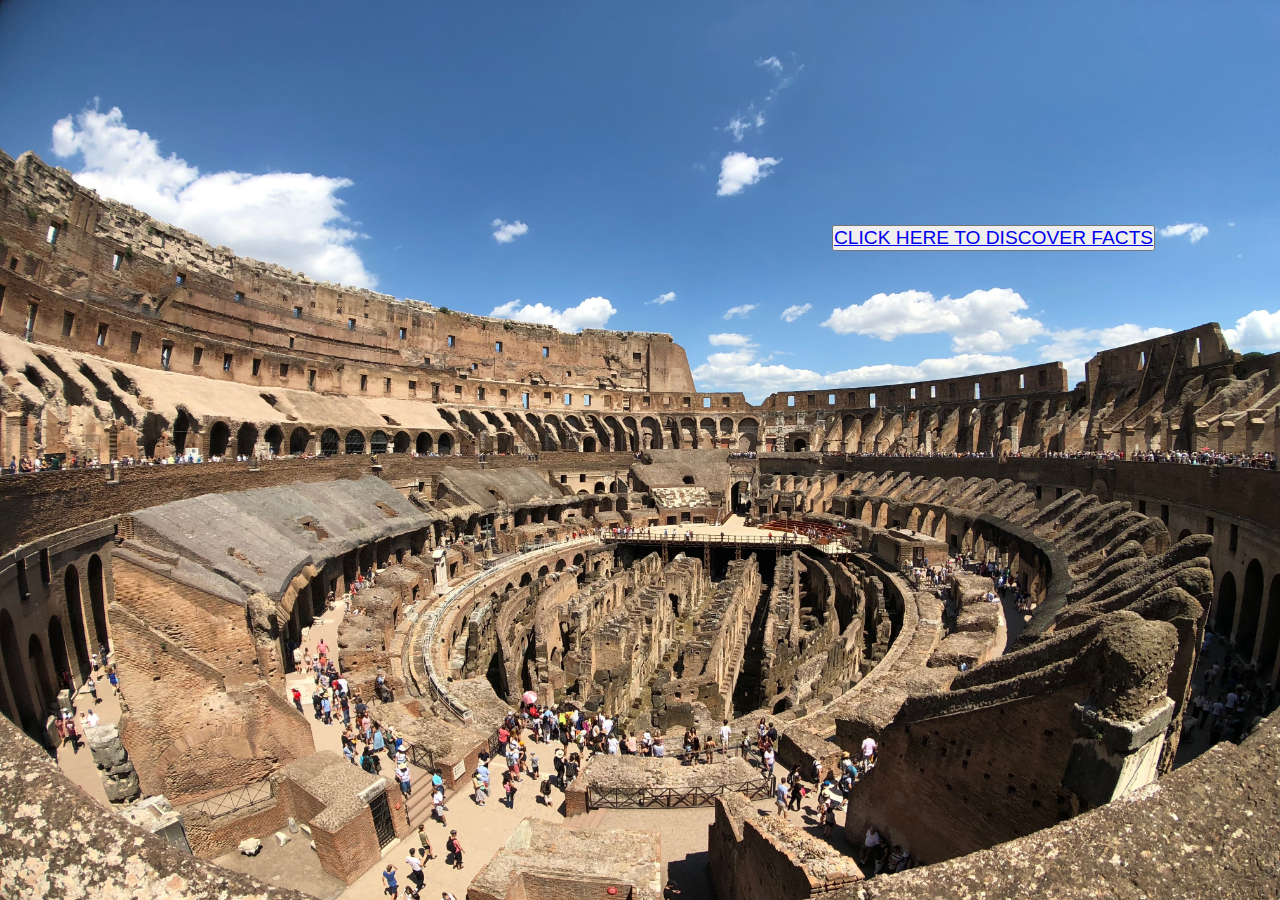
<file: rome.html>
<!DOCTYPE html>
<html lang="en">
<head>
    <meta charset="UTF-8">
    <meta http-equiv="X-UA-Compatible" content="IE=edge">
    <meta name="viewport" content="width=device-width, initial-scale=1.0">
    <title>The Colosseum</title>
</head>
<body>
    <div class="background"></div>
    <button class="facts"><a href="colosseumfacts.html">CLICK HERE TO DISCOVER FACTS</a></button>


</body>
<style>
* {
    margin: 0;
    padding: 0;
}

.background {
    background-image: url(./rome.jpg);
    background-size: cover;
    height: 100vh;
}

.facts{
font-size: 1.2rem;
text-align: center;
margin: 0 auto;
padding: 0;
position: absolute;
top: 25% ;
left: 65%;
transform: translate(-50, -50);
text-decoration: none;

}
</style>

</html>
</file>
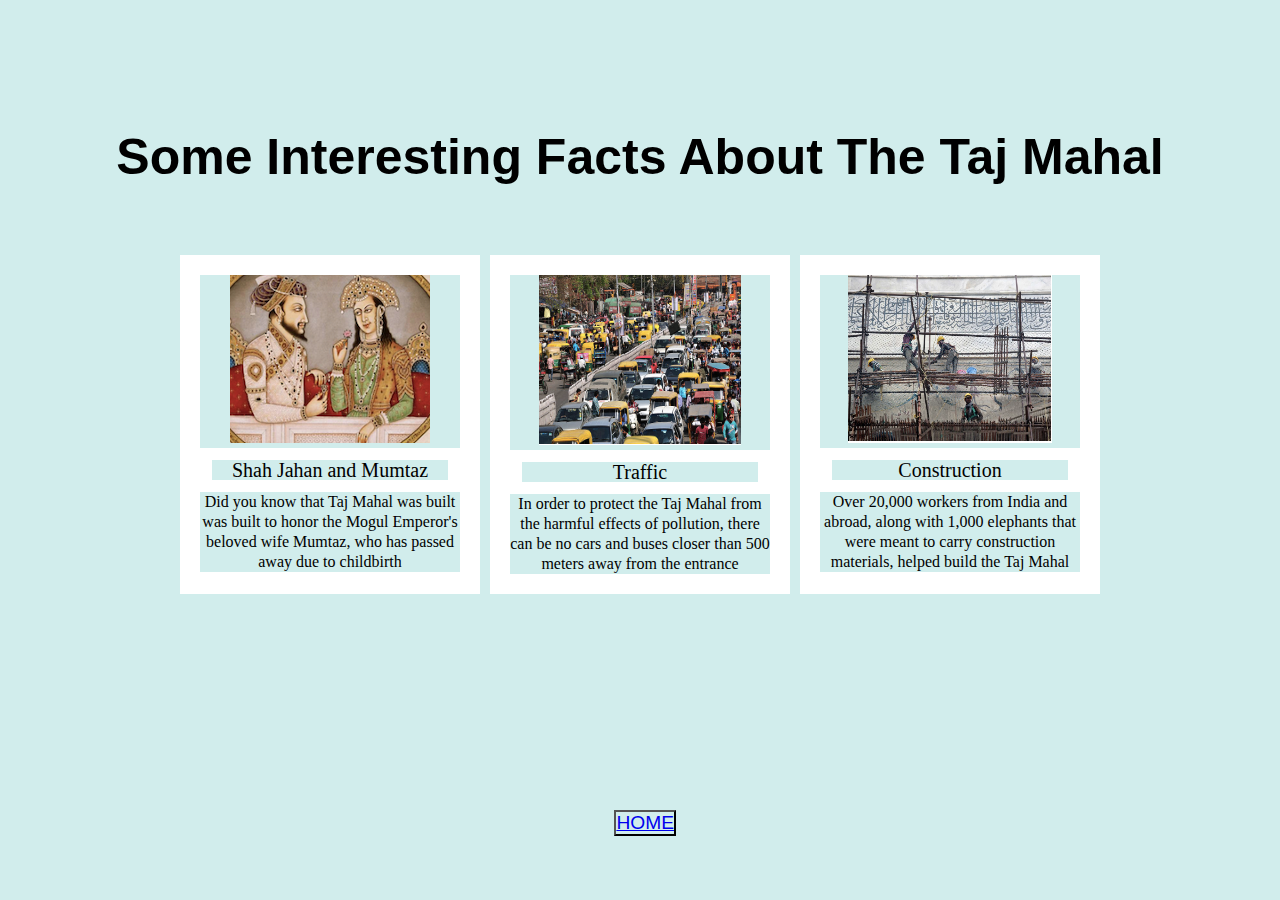
<file: tajmahalfacts.html>
<!DOCTYPE html>
<html lang="en">
<head>
    <meta charset="UTF-8">
    <meta http-equiv="X-UA-Compatible" content="IE=edge">
    <meta name="viewport" content="width=device-width, initial-scale=1.0">
    <title>The Taj Mahal Facts</title>
</head>
<body>
    <div class="tfacts">
        <h1>Some Interesting Facts About The Taj Mahal</h1>
        <div class="mahal">
            <div class="team_facts">
                <div class="team_image">
                    <img src="final king.png" alt="team_facts_image">
                </div>
                <p class="number">Shah Jahan and Mumtaz</p>
                <p>Did you know that Taj Mahal was built was built to honor the Mogul Emperor's beloved wife Mumtaz, who has passed away due to childbirth</p>
</div>
<div class="team_facts">
    <div class="team_image">
        <img src="finaltraffic.png" alt="team_facts_image">
    </div>
    <p class="number">Traffic</p>
    <p>In order to protect the Taj Mahal from the harmful effects of pollution, there can be no cars and buses closer than 500 meters away from the entrance</p>
</div>
 <div class="team_facts">
    <div class="team_image">
        <img src="finalwork.png" alt="team_facts_image">
    </div>
     <p class="number">Construction</p>
     <p>Over 20,000 workers from India and abroad, along with 1,000 elephants that were meant to carry construction materials, helped build the Taj Mahal</p>
 </div>
        </div>
    </div>
    <button class="factshome"><a href="index.html">HOME</a></button>

</body>
</html>
<style>
*{
    margin: 0;
    padding: 0;
    box-sizing: border-box;

    background: rgb(209, 237, 236);
    }

    .tfacts{
margin-top: 10%;

    }

    .tfacts h1{
        font-family: sans-serif;
        font-size: 50px;
        text-align: center;
        margin-bottom: 5%;
    }

    .mahal{
display: flex;
width: auto;
text-align: center;
justify-content: center;

    }
    .mahal .team_facts{
    background: white;
    margin: 5px;
    width: 300px;
    margin-bottom: 20px;
    padding: 20px;
    line-height: 20px;
    position: relative;
    color: black;
    }



    .mahal .team_facts p.number{

    font-size: 20px;
    margin: 12px;
    
    }

    .factshome{
font-size: 1.2rem;
text-align: center;
margin: 0 auto;
padding: 0;
position: absolute;
top: 90% ;
left: 48%;
transform: translate(-50, -50);
text-decoration: none;
    }


</style>
</file>
<file: styles.css>
* {
    box-sizing: border-box;
    font-family: 'Gill Sans', 'Gill Sans MT', Calibri, 'Trebuchet MS', sans-serif;
    scroll-behavior: smooth;
    padding: 0;
    margin: 0;
  }
  
  .control {
    background: #b2bbf1;
    height: 120px;
    display: flex;
    justify-content: center;
    align-items: center;
    font-size: 1.6rem;
    position: sticky;
    top: 0;
    z-index: 1023;
  }
  
  .control__drum {
    display: flex;
    justify-content: space-between;
    height: 100px;
    z-index: 1;
    width: 100%;
    max-width: 1300px;
    margin: 0 auto;
    padding: 0 50px;
  }
  
  #control__logo {
    background-size: 50%;
    display: flex;
    align-items: center;
    text-decoration: none;
    font-size: 1.7rem;
    font-style: italic;
    color: cornsilk;
  }
  .control__menu {
    display: flex;
    align-items: center;
    list-style: none;
  }
  
  .control__item {
    height: 80px;
  }
  
  .control__links {
    transition: all 0.5s ease;
    color: white;
    display: flex;
    align-items: center;
    justify-content: center;
    width: 200px;
    text-decoration: none;
    height: 100%;
    
  }
  
  .control__links:hover {
    transition: all 0.5s ease;
    color: rgb(131, 6, 165);
  }

  .intro {
    background: #000000;
    padding: 50px ;
  }
  
  .intro_home {
    display: flex;
    flex-direction: column;
    justify-content: center;
    align-items: center;
    max-width: 1200px;
    margin: 0 auto;
    height: 90%;
    text-align: center;
    padding: 30px;
  }
  
  .intro_heading {
    font-size: 90px;
    margin-bottom: 24px;
    color: #fff;
  }
  

  .intro__description {
    font-size: 60px;
    font-family: 'Trebuchet MS', 'Lucida Sans Unicode', 'Lucida Grande', 'Lucida Sans', Arial, sans-serif;
    background: #0d0d0e; 
    background: -webkit-linear-gradient(
        to right,
        #1e1e1f,
        #393739
    ); 
    background: linear-gradient(
      to right,
      #8d0982,
      #d12db3
    ); 
    background-size: 100%;
    -webkit-background-clip: text;
    -moz-background-clip: text;
    -webkit-text-fill-color: transparent;
    -moz-text-fill-color: transparent;
  }

  .intro__description1{
    font-size: 43px;
    font-family: 'Trebuchet MS', 'Lucida Sans Unicode', 'Lucida Grande', 'Lucida Sans', Arial, sans-serif;
    background: #da22ff; 
    background: -webkit-linear-gradient(
      to right,
      #1418ff,
      #16bceb
    ); 
    background: linear-gradient(
      to right,
      #2a0eff,
      #22c4ff
    );     
    background-size: 100%;
    -webkit-background-clip: text;
    -moz-background-clip: text;
    -webkit-text-fill-color: transparent;
    -moz-text-fill-color: transparent;
    margin-top: 20px;

  }
  
  .highlight {
    border-bottom: 4px solid rgb(132, 0, 255);
  }
  
  .india {
    background-image: url(./edit3.png);
    padding: 10rem 0;
  }
  
  .india__container {
    display: grid;
    grid-template-columns: 1fr 1fr;
    align-items: center;
    justify-content: center;
    margin: 0 auto;
    height: 90%;
    z-index: 1;
    width: 100%;
    max-width: 1300px;
    padding: 0 50px;
  }
  
  .india__content {
    color: #fff;
    width: 100%;
  }
  
  .india__content h1 {
    font-size: 2rem;
    background-color: #070606;
    background-image: linear-gradient(to top, #030303 0%, #010101 100%);
    background-size: 100%;
    -webkit-background-clip: text;
    -moz-background-clip: text;
    -webkit-text-fill-color: transparent;
    -moz-text-fill-color: transparent;
    text-transform: uppercase;
    margin-bottom: 32px;
  }
  
  .india__content h2 {
    font-size: 4rem;
    background: #ff8177; 
    background: -webkit-linear-gradient(
      to right,
      #e80a0a,
      #c23313
    ); 
    background: linear-gradient(
      to right,
      #e72401,
      #fc3310
    ); 
    background-size: 100%;
    font-family: sans-serif;
    -webkit-background-clip: text;
    -moz-background-clip: text;
    -webkit-text-fill-color: transparent;
   -webkit-text-stroke:2px black;
  }
  
  .india__content p {
    margin-top: 1rem;
    font-size: 2rem;
    font-weight: 700;
  }
  
  .india__btn {
    font-size: 1.8rem;
    background: #be471c;
    background: -webkit-linear-gradient(to right, #070707, #fd1d1d, #d50808);
    background: linear-gradient(to right, #080808, #fd1d1d, #0e0e0e);
    padding: 20px 60px;
    border: none;
    border-radius: 4px;
    margin-top: 2rem;
    cursor: pointer;
    position: relative;
    transition: all 0.3s;
    outline: none;
  }
  
  .india__btn a {
    position: relative;
    z-index: 2;
    color: #fff;
    text-decoration: none;
  }
  
  .india__btn:after {
    position: absolute;
    content: '';
    top: 0;
    left: 0;
    width: 0;
    height: 100%;
    background: #d27504;
    transition: all 0.35s;
    border-radius: 4px;
  }
  
  .india__btn:hover {
    color: #fff;
  }
  
  .india__btn:hover:after {
    width: 100%;
  }
  
  .india__img--container {
    text-align: center;
  }
  
  .india__img--card {
    margin: 10px;
    height: 400px;
    width: 500px;
    border-radius: 4px;
    display: flex;
    flex-direction: column;
    justify-content: center;
    color: #fff;
    background-image: url(./flag.jpg)

  }

  .france {
    background-image: url(./ppii.png);
    padding: 10rem 0;
  }
  
  .france__container {
    display: grid;
    grid-template-columns: 1fr 1fr;
    align-items: center;
    justify-content: center;
    margin: 0 auto;
    height: 90%;
    z-index: 1;
    width: 100%;
    max-width: 1300px;
    padding: 0 50px;
  }
  
  .france__content {
    color:white;
    width: 100%;
  }
  
  .france__content h1 {
    font-size: 2rem;
    background-color: #171617;
    background-image: linear-gradient(to top, #0e0e0e 0%, #040404 100%);
    background-size: 100%;
    -webkit-background-clip: text;
    -moz-background-clip: text;
    -webkit-text-fill-color: transparent;
    -moz-text-fill-color: transparent;
    text-transform: uppercase;
    margin-bottom: 32px;
  }
  
  .france__content h2 {
    font-size: 4rem;
    font-family: sans-serif;
    background: #ff8177; /* fallback for old browsers */
    background: -webkit-linear-gradient(
      to right,
      #9114ff,
      #da22ff
    ); /* Chrome 10-25, Safari 5.1-6 */
    background: linear-gradient(
      to right,
      #e305af,
      #dc108a
    ); /* W3C, IE 10+/ Edge, Firefox 16+, Chrome 26+, Opera 12+, Safari 7+ */
    background-size: 100%;
    -webkit-background-clip: text;
    -moz-background-clip: text;
    -webkit-text-fill-color: transparent;
   -webkit-text-stroke:2px black;
  }
  
  .france__content p {
    margin-top: 1rem;
    font-size: 2rem;
    font-weight: 700;
  }
  
  .france__btn {
    font-size: 1.8rem;
    background: #833ab4;
    background: -webkit-linear-gradient(to right, #0e0e0d, #e646d6, #df3a77);
    background: linear-gradient(to right, #0e0e0d, #f347c5, #0b0a0b);
    padding: 20px 60px;
    border: none;
    border-radius: 4px;
    margin-top: 2rem;
    cursor: pointer;
    position: relative;
    transition: all 0.35s;
    outline: none;
  }
  
  .france__btn a {
    position: relative;
    z-index: 2;
    color: #fff;
    text-decoration: none;
  }
  
  .france__btn:after {
    position: absolute;
    content: '';
    top: 0;
    left: 0;
    width: 0;
    height: 100%;
    background: #ff1ead;
    transition: all 0.3s;
    border-radius: 4px;
  }
  
  .france__btn:hover {
    color: #fff;
  }
  
  .france__btn:hover:after {
    width: 100%;
  }
  
  .france__img--container {
    text-align: center;
  }
  
  .france__img--card {
    margin: 10px;
    height: 450px;
    width: 500px;
    border-radius: 4px;
    display: flex;
    flex-direction: column;
    justify-content: center;
    color: #fff;
    background-image: url(./ffrraannccee.jpg)
  }
  

  .peru {
    background-image: url(./BPBL.png);
    padding: 10rem 0;
  }
  
  .peru__container {
    display: grid;
    grid-template-columns: 1fr 1fr;
    align-items: center;
    justify-content: center;
    margin: 0 auto;
    height: 90%;
    z-index: 1;
    width: 100%;
    max-width: 1300px;
    padding: 0 50px;
  }
  
  .peru__content {
    color: white;
    width: 100%;
  }
  
  .peru__content h1 {
    font-size: 2rem;
    background-color: #fe3b6f;
    background-image: linear-gradient(to top, #101010 0%, #010101 100%);
    background-size: 100%;
    -webkit-background-clip: text;
    -moz-background-clip: text;
    -webkit-text-fill-color: transparent;
    -moz-text-fill-color: transparent;
    text-transform: uppercase;
    margin-bottom: 32px;
  }
  
  .peru__content h2 {
    font-size: 4rem;
    font-family: sans-serif;
    background: #ff8177; /* fallback for old browsers */
    background: -webkit-linear-gradient(
      to right,
      #9114ff,
      #da22ff
    ); /* Chrome 10-25, Safari 5.1-6 */
    background: linear-gradient(
      to right,
      #3c8ce8,
      #2d54f1
    ); /* W3C, IE 10+/ Edge, Firefox 16+, Chrome 26+, Opera 12+, Safari 7+ */
    background-size: 100%;
    -webkit-background-clip: text;
    -moz-background-clip: text;
    -webkit-text-fill-color: transparent;
   -webkit-text-stroke:2px black;
  }
  
  .peru__content p {
    margin-top: 1rem;
    font-size: 2rem;
    font-weight: 700;
  }
  
  .peru__btn {
    font-size: 1.8rem;
    background: #833ab4;
    background: -webkit-linear-gradient(to right, #0b0b0b, #3596eb, #63cff3);
    background: linear-gradient(to right, #070706, #61a6ea, #0d0c0d);
    padding: 20px 60px;
    border: none;
    border-radius: 4px;
    margin-top: 2rem;
    cursor: pointer;
    position: relative;
    transition: all 0.3s;
    outline: none;
  }
  
  .peru__btn a {
    position: relative;
    z-index: 2;
    color: #fff;
    text-decoration: none;
  }
  
  .peru__btn:after {
    position: absolute;
    content: '';
    top: 0;
    left: 0;
    width: 0;
    height: 100%;
    background: #22c6f8;
    transition: all 0.35s;
    border-radius: 4px;
  }
  
  .peru__btn:hover {
    color: #fff;
  }
  
  .peru__btn:hover:after {
    width: 100%;
  }
  
  .peru__img--container {
    text-align: center;
  }
  
  .peru__img--card {
    margin: 10px;
    height: 400px;
    width: 500px;
    border-radius: 4px;
    display: flex;
    flex-direction: column;
    justify-content: center;
    color: #fff;
    background-image: url(./peru.jpg)

  }

  .rome {
    background-image: url(./pbrown.png);
    padding: 10rem 0;
  }
  
  .rome__container {
    display: grid;
    grid-template-columns: 1fr 1fr;
    align-items: center;
    justify-content: center;
    margin: 0 auto;
    height: 90%;
    z-index: 1;
    width: 100%;
    max-width: 1300px;
    padding: 0 50px;
  }
  
  .rome__content {
    color: white;
    width: 100%;
  }
  
  .rome__content h1 {
    font-size: 2rem;
    background-color: #fe3b6f;
    background-image: linear-gradient(to top, #060606 0%, #0a090a 100%);
    background-size: 100%;
    -webkit-background-clip: text;
    -moz-background-clip: text;
    -webkit-text-fill-color: transparent;
    -moz-text-fill-color: transparent;
    text-transform: uppercase;
    margin-bottom: 32px;
  }
  
  .rome__content h2 {
    font-size: 4rem;
    font-family: sans-serif;
    background: #ff8177;
    background: -webkit-linear-gradient(
      to right,
      #9114ff,
      #da22ff
    ); 
    background: linear-gradient(
      to right,
      #6d1d02,
      #93290e
    ); 
    background-size: 100%;
    -webkit-background-clip: text;
    -moz-background-clip: text;
    -webkit-text-fill-color: transparent;
   -webkit-text-stroke:2px black;
  }
  
  .rome__content p {
    margin-top: 1rem;
    font-size: 2rem;
    font-weight: 700;
  }
  
  .rome__btn {
    font-size: 1.8rem;
    background: #833ab4;
    background: -webkit-linear-gradient(to right, #0b0b0b, #936137, #7a4f25);
    background: linear-gradient(to right, #141414, #824d1d, #060606);
    padding: 20px 60px;
    border: none;
    border-radius: 4px;
    margin-top: 2rem;
    cursor: pointer;
    position: relative;
    transition: all 0.5s;
    outline: none;
  }
  
  .rome__btn a {
    position: relative;
    z-index: 2;
    color: #fff;
    text-decoration: none;
  }
  
  .rome__btn:after {
    position: absolute;
    content: '';
    top: 0;
    left: 0;
    width: 0;
    height: 100%;
    background: #e7ae68;
    transition: all 0.3s;
    border-radius: 4px;
  }
  
  .rome__btn:hover {
    color: #fff;
  }
  
  .rome__btn:hover:after {
    width: 100%;
  }
  
  .rome__img--container {
    text-align: center;
  }
  
  .rome__img--card {
    margin: 10px;
    height: 400px;
    width: 500px;
    border-radius: 4px;
    display: flex;
    flex-direction: column;
    justify-content: center;
    color: #fff;
    background-image: url(./ffllaagg.jpg)
  }
</file>
